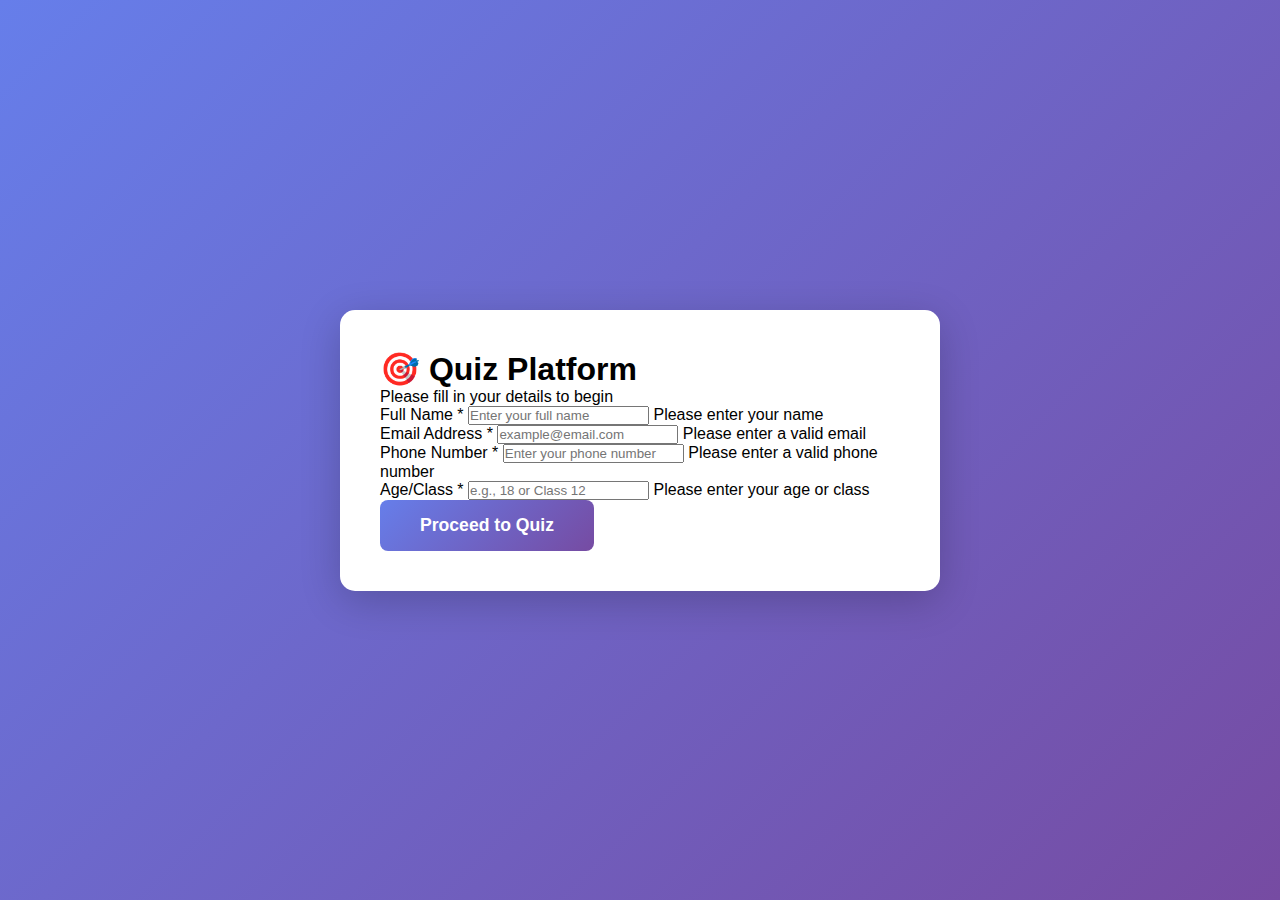
<file: index.html>
<!DOCTYPE html>
<html lang="en">

<head>
    <meta charset="UTF-8">
    <meta name="viewport" content="width=device-width, initial-scale=1.0">
    <title>Quiz Platform</title>
    <link rel="stylesheet" href="style.css">
</head>

<body>
    

    <div class="container">

        <div class="screen active" id="landing-screen">
            <div class="landing-screen">
                <h1>🎯 Quiz Platform</h1>
                <p class="subtitle">Please fill in your details to begin</p>

                <div class="form-container">
                    <form id="registration-form">

                        <div class="form-group" id="name-group">
                            <label for="participant-name">Full Name *</label>
                            <input type="text" id="participant-name" placeholder="Enter your full name" required>
                            <span class="error-message">Please enter your name</span>
                        </div>

                        <div class="form-group" id="email-group">
                            <label for="participant-email">Email Address *</label>
                            <input type="email" id="participant-email" placeholder="example@email.com" required>
                            <span class="error-message">Please enter a valid email</span>
                        </div>

                        <div class="form-group" id="phone-group">
                            <label for="participant-phone">Phone Number *</label>
                            <input type="tel" id="participant-phone" placeholder="Enter your phone number" required>
                            <span class="error-message">Please enter a valid phone number</span>
                        </div>

                        <div class="form-group" id="age-group">
                            <label for="participant-age">Age/Class *</label>
                            <input type="text" id="participant-age" placeholder="e.g., 18 or Class 12" required>
                            <span class="error-message">Please enter your age or class</span>
                        </div>

                        <button type="submit" class="btn">Proceed to Quiz</button>

                    </form>
                </div>
            </div>
        </div>

        <div class="screen" id="home-screen">
            <div class="home-screen">
                <h1>🎯 Quiz Platform</h1>
                <p class="welcome-name">Welcome, <span id="display-name"></span>!</p>

                <div class="participant-info">
                    <div class="info-item">
                        <span class="info-label">Name:</span>
                        <span class="info-value" id="info-name"></span>
                    </div>
                    <div class="info-item">
                        <span class="info-label">Email:</span>
                        <span class="info-value" id="info-email"></span>
                    </div>
                    <div class="info-item">
                        <span class="info-label">Phone:</span>
                        <span class="info-value" id="info-phone"></span>
                    </div>
                    <div class="info-item">
                        <span class="info-label">Age/Class:</span>
                        <span class="info-value" id="info-age"></span>
                    </div>
                </div>

                <p>Test your knowledge with our interactive quiz!</p>
                <p>Answer 5 questions and see your score.</p>

                <button class="btn" id="start-btn">Start Quiz</button>
                <button class="btn btn-secondary" id="change-details-btn">Change Details</button>
            </div>
        </div>

        <div class="screen" id="quiz-screen">
            <div class="quiz-header">
                <div class="question-counter" id="question-counter">Question 1 of 5</div>
                <div class="participant-name" id="quiz-participant-name"></div>
                <div class="question-counter" id="timer">20s</div>
            </div>

            <div class="question-text" id="question-text"></div>
            <div class="options-container" id="options-container"></div>

            <button class="btn" id="next-btn" disabled>Next Question</button>
        </div>

        <div class="screen" id="result-screen">
            <div class="result-screen">
                <h2>🎉 Quiz Completed!</h2>

                <div class="result-participant-info">
                    <div class="info-item">
                        <span class="info-label">Participant:</span>
                        <span class="info-value" id="result-name"></span>
                    </div>
                    <div class="info-item">
                        <span class="info-label">Email:</span>
                        <span class="info-value" id="result-email"></span>
                    </div>
                    <div class="info-item">
                        <span class="info-label">Phone:</span>
                        <span class="info-value" id="result-phone"></span>
                    </div>
                    <div class="info-item">
                        <span class="info-label">Age/Class:</span>
                        <span class="info-value" id="result-age"></span>
                    </div>
                </div>

                <div class="score-display">
                    <div class="score-number" id="score-number">0</div>
                    <div class="score-label">Your Score</div>
                </div>

                <div class="result-details">
                    <div class="result-item">
                        <span class="result-label">Total Questions:</span>
                        <span class="result-value" id="total-questions">5</span>
                    </div>
                    <div class="result-item">
                        <span class="result-label">Correct Answers:</span>
                        <span class="result-value" id="correct-answers">0</span>
                    </div>
                    <div class="result-item">
                        <span class="result-label">Wrong Answers:</span>
                        <span class="result-value" id="wrong-answers">0</span>
                    </div>
                    <div class="result-item">
                        <span class="result-label">Percentage:</span>
                        <span class="result-value" id="percentage">0%</span>
                    </div>
                </div>

                <button class="btn" id="restart-btn">Take Quiz Again</button>
            </div>
        </div>

    </div>
  

    <script src="script.js"></script>
</body>

</html>
</file>
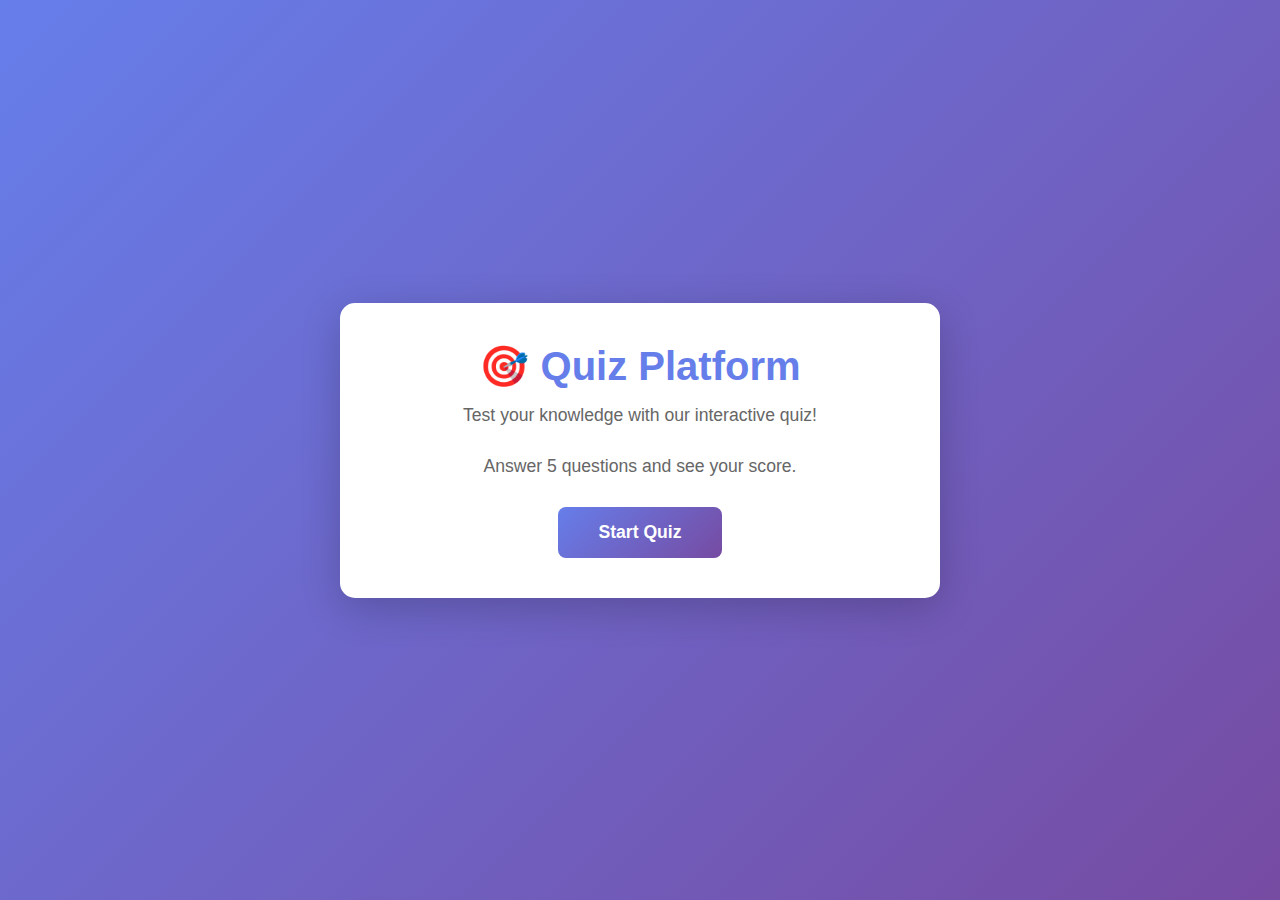
<file: content.html>
<!DOCTYPE html>
<html lang="en">
<head>
    <meta charset="UTF-8">
    <meta name="viewport" content="width=device-width, initial-scale=1.0">
    <title>Quiz Platform</title>
   <link rel="stylesheet" href="style.css">
   <script src="soul.js"></script>
</head>
<body>
    <div class="container">
        
        <!-- HOME SCREEN -->
        <div class="screen active" id="home-screen">
            <div class="home-screen">
                <h1>🎯 Quiz Platform</h1>
                <p>Test your knowledge with our interactive quiz!</p>
                <p>Answer 5 questions and see your score.</p>
                <button class="btn" id="start-btn">Start Quiz</button>
            </div>
        </div>

        <!-- QUIZ SCREEN -->
        <div class="screen" id="quiz-screen">
            <div class="quiz-header">
                <div class="question-counter" id="question-counter">Question 1 of 5</div>
            </div>
            
            <div class="question-text" id="question-text">
                <!-- Question will appear here -->
            </div>
            
            <div class="options-container" id="options-container">
                <!-- Options will appear here -->
            </div>
            
            <button class="btn" id="next-btn" disabled>Next Question</button>
        </div>

        <!-- RESULT SCREEN -->
        <div class="screen" id="result-screen">
            <div class="result-screen">
                <h2>🎉 Quiz Completed!</h2>
                
                <div class="score-display">
                    <div class="score-number" id="score-number">0</div>
                    <div class="score-label">Your Score</div>
                </div>
                
                <div class="result-details">
                    <div class="result-item">
                        <span class="result-label">Total Questions:</span>
                        <span class="result-value" id="total-questions">5</span>
                    </div>
                    <div class="result-item">
                        <span class="result-label">Correct Answers:</span>
                        <span class="result-value" id="correct-answers">0</span>
                    </div>
                    <div class="result-item">
                        <span class="result-label">Wrong Answers:</span>
                        <span class="result-value" id="wrong-answers">0</span>
                    </div>
                    <div class="result-item">
                        <span class="result-label">Percentage:</span>
                        <span class="result-value" id="percentage">0%</span>
                    </div>
                </div>
                
                <button class="btn" id="restart-btn">Restart Quiz</button>
            </div>
        </div>

    </div>

  
</body>
</html>
</body>
</html>
</file>
<file: style.css>
/* ===== RESET AND BASE STYLES ===== */
        * {
            margin: 0;
            padding: 0;
            box-sizing: border-box;
        }

        body {
            font-family: 'Segoe UI', Tahoma, Geneva, Verdana, sans-serif;
            background: linear-gradient(135deg, #667eea 0%, #764ba2 100%);
            min-height: 100vh;
            display: flex;
            justify-content: center;
            align-items: center;
            padding: 20px;
        }

        /* ===== CONTAINER STYLES ===== */
        .container {
            background: white;
            border-radius: 15px;
            box-shadow: 0 10px 40px rgba(0, 0, 0, 0.2);
            max-width: 600px;
            width: 100%;
            padding: 40px;
        }

        /* ===== SCREEN VISIBILITY ===== */
        .screen {
            display: none;
        }

        .screen.active {
            display: block;
        }

        /* ===== HOME SCREEN STYLES ===== */
        .home-screen {
            text-align: center;
        }

        .home-screen h1 {
            color: #667eea;
            font-size: 2.5em;
            margin-bottom: 15px;
        }

        .home-screen p {
            color: #666;
            font-size: 1.1em;
            margin-bottom: 30px;
        }

        /* ===== QUIZ SCREEN STYLES ===== */
        .quiz-header {
            display: flex;
            justify-content: space-between;
            align-items: center;
            margin-bottom: 30px;
            padding-bottom: 20px;
            border-bottom: 2px solid #f0f0f0;
        }

        .question-counter {
            color: #667eea;
            font-weight: bold;
            font-size: 1.1em;
        }

        .question-text {
            font-size: 1.3em;
            color: #333;
            margin-bottom: 25px;
            line-height: 1.6;
        }

        .options-container {
            margin-bottom: 30px;
        }

        .option {
            background: #f8f9fa;
            border: 2px solid #e9ecef;
            border-radius: 8px;
            padding: 15px 20px;
            margin-bottom: 12px;
            cursor: pointer;
            transition: all 0.3s ease;
            font-size: 1em;
        }

        .option:hover {
            background: #e9ecef;
            transform: translateX(5px);
        }

        .option.selected {
            background: #667eea;
            color: white;
            border-color: #667eea;
        }

        /* ===== RESULT SCREEN STYLES ===== */
        .result-screen {
            text-align: center;
        }

        .result-screen h2 {
            color: #667eea;
            font-size: 2em;
            margin-bottom: 30px;
        }

        .score-display {
            background: linear-gradient(135deg, #667eea 0%, #764ba2 100%);
            color: white;
            padding: 40px;
            border-radius: 15px;
            margin-bottom: 30px;
        }

        .score-display .score-number {
            font-size: 4em;
            font-weight: bold;
            margin-bottom: 10px;
        }

        .score-display .score-label {
            font-size: 1.2em;
            opacity: 0.9;
        }

        .result-details {
            background: #f8f9fa;
            padding: 25px;
            border-radius: 10px;
            margin-bottom: 25px;
        }

        .result-item {
            display: flex;
            justify-content: space-between;
            padding: 10px 0;
            font-size: 1.1em;
        }

        .result-label {
            color: #666;
        }

        .result-value {
            color: #333;
            font-weight: bold;
        }

        /* ===== BUTTON STYLES ===== */
        .btn {
            background: linear-gradient(135deg, #667eea 0%, #764ba2 100%);
            color: white;
            border: none;
            padding: 15px 40px;
            font-size: 1.1em;
            border-radius: 8px;
            cursor: pointer;
            transition: transform 0.2s ease, box-shadow 0.2s ease;
            font-weight: bold;
        }

        .btn:hover {
            transform: translateY(-2px);
            box-shadow: 0 5px 20px rgba(102, 126, 234, 0.4);
        }

        .btn:active {
            transform: translateY(0);
        }

        .btn:disabled {
            opacity: 0.5;
            cursor: not-allowed;
            transform: none;
        }

        /* ===== RESPONSIVE DESIGN ===== */
        @media (max-width: 600px) {
            .container {
                padding: 25px;
            }

            .home-screen h1 {
                font-size: 2em;
            }

            .question-text {
                font-size: 1.1em;
            }

            .score-display .score-number {
                font-size: 3em;
            }
        }
</file>
